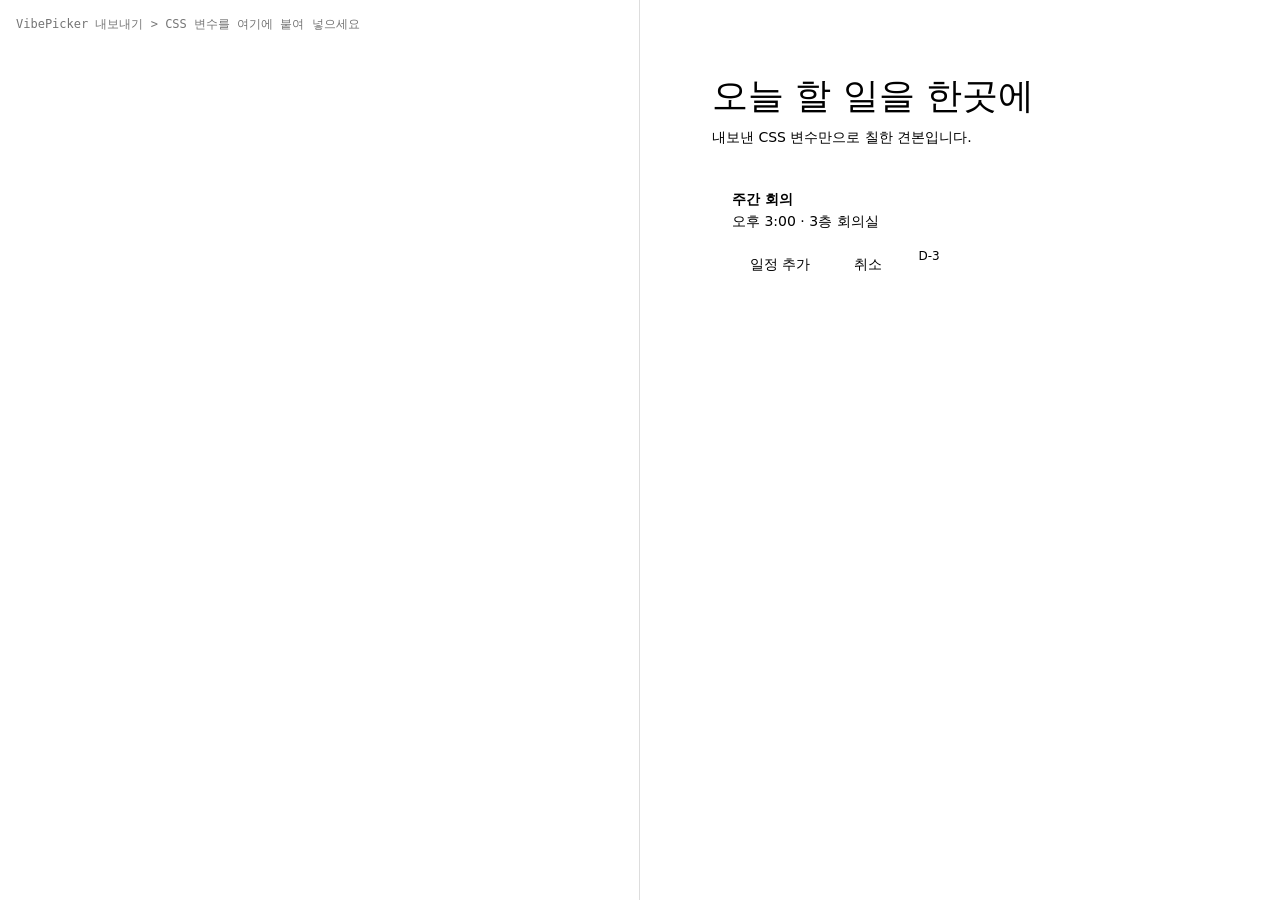
<file: docs/qa/export-check.html>
<!DOCTYPE html>
<html lang="ko">
<head>
  <meta charset="UTF-8" />
  <meta name="viewport" content="width=device-width, initial-scale=1.0" />
  <title>내보낸 CSS 확인 · VibePicker</title>
  <!-- 13-6: VibePicker가 아무 스타일도 없는 빈 페이지에서
       "내보내기 > CSS 변수"를 붙여 넣으면 같은 색·서체·둥글기가 나오는지 확인하는 페이지.
       아래 칸에 붙여 넣으면 오른쪽 견본이 그 CSS만으로 칠해진다. -->
  <style>
    body { margin: 0; display: grid; grid-template-columns: minmax(0, 1fr) minmax(0, 1fr); min-height: 100vh; font: 14px system-ui, sans-serif; }
    textarea { width: 100%; height: 100%; box-sizing: border-box; padding: 16px; border: 0; border-right: 1px solid #ddd; font: 12px ui-monospace, monospace; resize: none; }
    #out { padding: 40px; }
  </style>
  <style id="pasted"></style>
  <style>
    /* 견본: 내보낸 변수만 쓴다 (VibePicker CSS는 하나도 불러오지 않음) */
    .demo { background: var(--color-bg); color: var(--color-text); font-family: var(--font-body); padding: 32px; border-radius: var(--radius-card); }
    .demo h1 { font-family: var(--font-display); font-weight: var(--font-display-weight); font-size: 36px; margin: 0 0 8px; }
    .demo p { color: var(--color-muted); margin: 0 0 24px; }
    .demo .card { background: var(--color-surface); border: 1px solid var(--color-border); border-radius: var(--radius-card); padding: 20px; margin-bottom: 16px; }
    .demo .row { display: flex; gap: 8px; flex-wrap: wrap; }
    .demo .btn { height: 44px; padding: 0 18px; border: 0; border-radius: var(--radius-control); font: 600 15px var(--font-body); }
    .demo .primary { background: var(--color-primary); color: var(--color-on-primary); }
    .demo .secondary { background: var(--color-secondary); color: var(--color-on-secondary); }
    .demo .tag { display: inline-flex; align-items: center; height: 26px; padding: 0 10px; border-radius: var(--radius-control); background: var(--color-point); font-size: 12px; }
    .demo .grays { display: flex; height: 32px; border-radius: 8px; overflow: hidden; margin-top: 16px; }
    .demo .grays i { flex: 1; }
  </style>
</head>
<body>
  <textarea id="css" placeholder="VibePicker 내보내기 > CSS 변수를 여기에 붙여 넣으세요" spellcheck="false"></textarea>
  <div id="out">
    <div class="demo">
      <h1>오늘 할 일을 한곳에</h1>
      <p>내보낸 CSS 변수만으로 칠한 견본입니다.</p>
      <div class="card">
        <strong>주간 회의</strong>
        <p style="margin: 4px 0 12px">오후 3:00 · 3층 회의실</p>
        <div class="row">
          <button class="btn primary">일정 추가</button>
          <button class="btn secondary">취소</button>
          <span class="tag">D-3</span>
        </div>
      </div>
      <div class="grays">
        <i style="background: var(--gray-1)"></i><i style="background: var(--gray-2)"></i><i style="background: var(--gray-3)"></i><i style="background: var(--gray-4)"></i><i style="background: var(--gray-5)"></i>
      </div>
    </div>
  </div>
  <script>
    const ta = document.getElementById('css');
    const apply = () => { document.getElementById('pasted').textContent = ta.value; };
    ta.addEventListener('input', apply);
  </script>
</body>
</html>
</file>
